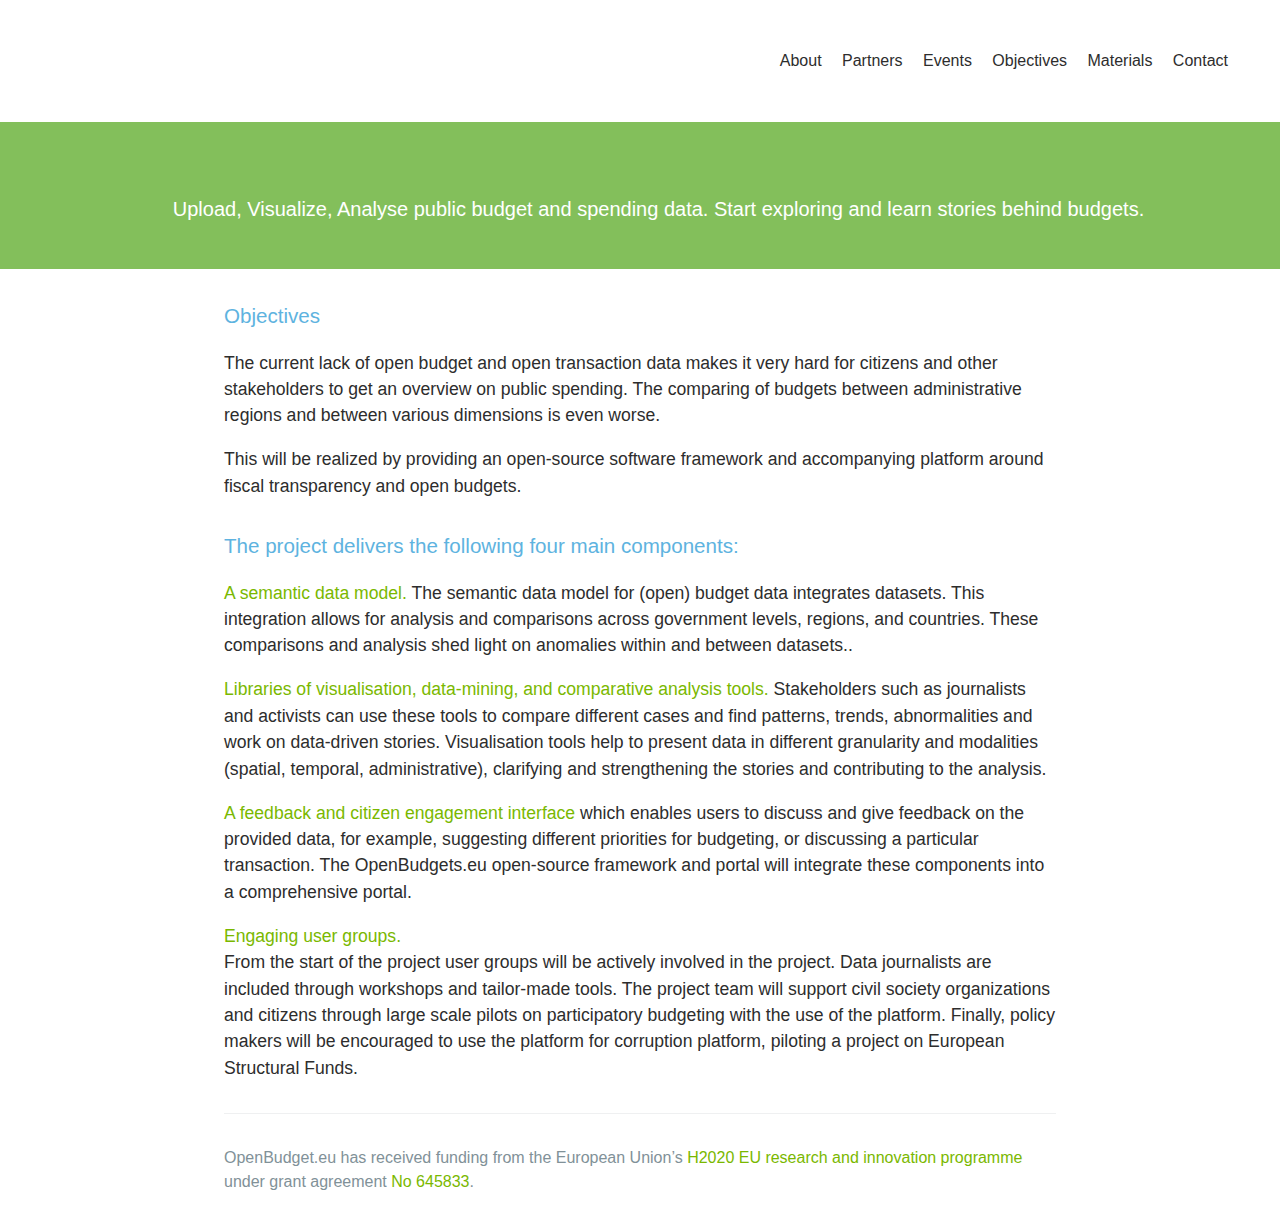
<file: index.html>
<html lang="en-us">
  <head>
    <meta charset="UTF-8">
    <title>Openbudgets.eu</title>
    <meta name="viewport" content="width=device-width, initial-scale=1">
    <link rel="stylesheet" type="text/css" href="stylesheets/normalize.css" media="screen">
    <link href='https://fonts.googleapis.com/css?family=Open+Sans:400,700' rel='stylesheet' type='text/css'>
    <link rel="stylesheet" type="text/css" href="stylesheets/stylesheet.css" media="screen">
    <link rel="stylesheet" type="text/css" href="stylesheets/github-light.css" media="screen">
  </head>
  <body>

<header>
    <section class="page-header">
      <h1 class="project-name">OpenBudgets.eu</h1>
      

<nav class="hidden-xs" role="navigation" id="header-nav">
<ul class="nav-simple" id="nav-secondary">
<li><a href="#">About</a></li>
<li><a href="#">Partners</a></li>
<li><a href="/events.html">Events</a></li>
<li><a href="#">Objectives</a></li>
<li><a href="#">Materials</a></li>
<li><a href="#">Contact</a></li>
</ul>

<!-- <div class="social-links" id="nav-social">
<a href="http://www.facebook.com" class="facebook"><i class="fa fa-facebook"></i></a>
<a href="https://twitter.com" class="twitter"><i class="fa fa-twitter"></i></a>
</div>-->
</nav>
</header>
      
      <div class="banner">
      <h2 class="project-tagline">Upload, Visualize, Analyse public budget and spending data. Start exploring and learn stories behind budgets.</h2>
    </section>
    </div>
    


    <section class="main-content">
      <h3>
<a id="welcome-to-github-pages" class="anchor" href="#welcome-to-github-pages" aria-hidden="true"><span class="octicon octicon-link"></span></a>Objectives</h3>

<p>The current lack of open budget and open transaction data makes it very hard for citizens and other stakeholders to get an overview on public spending. The comparing of budgets between administrative regions and between various dimensions is even worse.</p>

<p>This will be realized by providing an open-source software framework and accompanying platform around fiscal transparency and open budgets.</p>

<h3>
<a id="designer-templates" class="anchor" href="#designer-templates" aria-hidden="true"><span class="octicon octicon-link"></span></a>The project delivers the following four main components:</h3>

<p><a href="#" class="user-mention">A semantic data model.</a> The semantic data model for (open) budget data integrates datasets. This integration allows for analysis and comparisons across government levels, regions, and countries. These comparisons and analysis shed light on anomalies within and between datasets..</p>

<p><a href="#" class="user-mention">Libraries of visualisation, data-mining, and comparative analysis tools.</a> Stakeholders such as journalists and activists can use these tools to compare different cases and find patterns, trends, abnormalities and work on data-driven stories. Visualisation tools help to present data in different granularity and modalities (spatial, temporal, administrative), clarifying and strengthening the stories and contributing to the analysis.</p>

<p><a href="#" class="user-mention">A feedback and citizen engagement interface</a> which enables users to discuss and give feedback on the provided data, for example, suggesting different priorities for budgeting, or discussing a particular transaction. The OpenBudgets.eu open-source framework and portal will integrate these components into a comprehensive portal.</p>

<p><a href="#" class="user-mention">Engaging user groups.</a></br> From the start of the project user groups will be actively involved in the project. Data journalists are included through workshops and tailor-made tools. The project team will support civil society organizations and citizens through large scale pilots on participatory budgeting with the use of the platform. Finally, policy makers will be encouraged to use the platform for corruption platform, piloting a project on European Structural Funds.</p>

      <footer class="site-footer">

        <span class="site-footer-credits">OpenBudget.eu has received funding from the European Union’s <a href="#">H2020 EU research and innovation programme</a> under grant agreement <a href="http://cordis.europa.eu/project/rcn/194394_en.html">No 645833</a>.</span>
      </footer>

    </section>

  
  </body>
</html>
</file>
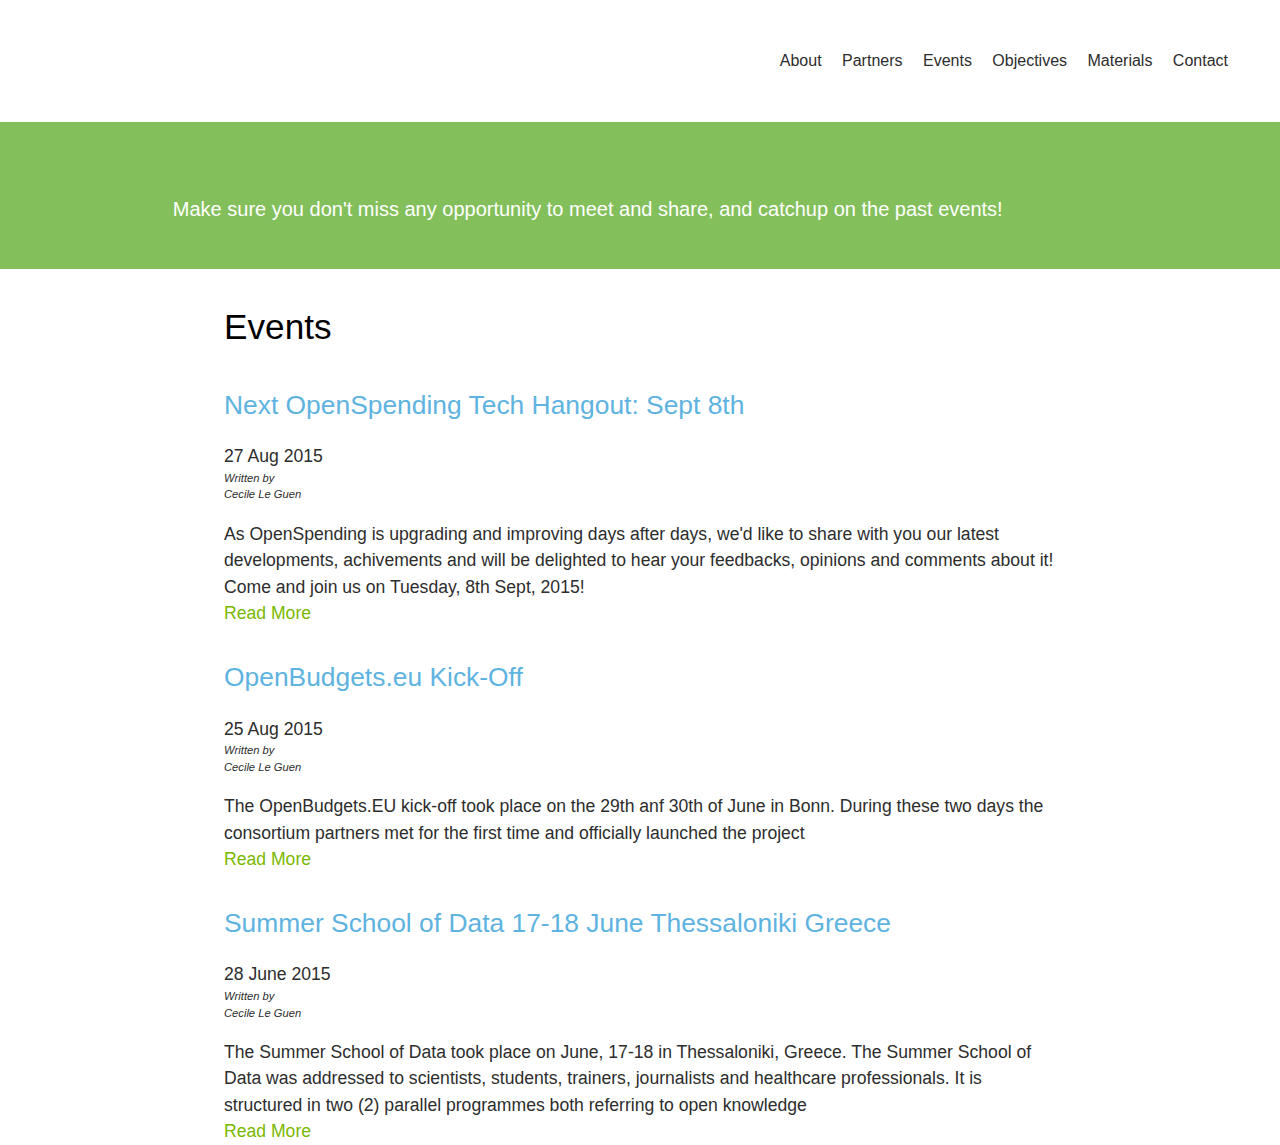
<file: events.html>
<html lang="en-us">
  <head>
    <meta charset="UTF-8">
    <title>Openbudgets.eu</title>
    <meta name="viewport" content="width=device-width, initial-scale=1">
    <link rel="stylesheet" type="text/css" href="stylesheets/normalize.css" media="screen">
    <link href='https://fonts.googleapis.com/css?family=Open+Sans:400,700' rel='stylesheet' type='text/css'>
    <link rel="stylesheet" type="text/css" href="stylesheets/stylesheet.css" media="screen">
    <link rel="stylesheet" type="text/css" href="stylesheets/github-light.css" media="screen">
  </head>
  <body>

<header>
    <section class="page-header">
      <h1 class="project-name">OpenBudgets.eu</h1>
      

<nav class="hidden-xs" role="navigation" id="header-nav">
<ul class="nav-simple" id="nav-secondary">
<li><a href="/">About</a></li>
<li><a href="#">Partners</a></li>
<li><a href="/events.html">Events</a></li>
<li><a href="#">Objectives</a></li>
<li><a href="#">Materials</a></li>
<li><a href="#">Contact</a></li>
</ul>
</nav>
</header>
      
      <div class="banner">
      <h2 class="project-tagline">Make sure you don't miss any opportunity to meet and share, and catchup on the past events!</h2>
    </section>
    </div>


<section class="main-content">
<article class="post-content">
    
    <h1 class="post-title" style="float:none;">Events</h1>
    

<h2 class="post-title">Next OpenSpending Tech Hangout: Sept 8th</h2>
<p>27 Aug 2015</p>

<div class="author">Written by
  <ul>
    
    <li>Cecile Le Guen</li>
    
  </ul>
</div>

<p> As OpenSpending is upgrading and improving days after days, we'd like to share with you our latest developments, achivements and will be delighted to hear your feedbacks, opinions and comments about it! Come and join us on Tuesday, 8th Sept, 2015!
<br>
<a href="#" class="post-link">Read More</a></p>
    
<h2 class="post-title"> OpenBudgets.eu Kick-Off</h2>
<p>25 Aug 2015</p>

<div class="author">Written by
  <ul>
    
    <li>Cecile Le Guen</li>
    
  </ul>
</div>

<p>The OpenBudgets.EU kick-off took place on the 29th anf 30th of June in Bonn. During these two days the consortium partners met for the first time and officially launched the project 
<br>
<a href="#" class="post-link">Read More</a></p>

<h2 class="post-title">Summer School of Data 17-18 June Thessaloniki Greece</h2>
<p>28 June 2015</p>

<div class="author">Written by
  <ul>
    
    <li>Cecile Le Guen</li>
    
  </ul>
</div>

<p>The Summer School of Data took place on June, 17-18 in Thessaloniki, Greece. The Summer School of Data was addressed to scientists, students, trainers, journalists and healthcare professionals. It is structured in two (2) parallel programmes both referring to open knowledge
<br>
<a href="#" class="post-link">Read More</a></p>

  </article>

    </section>

  
  </body>
</html>
</file>
<file: stylesheets/stylesheet.css>
* {
  box-sizing: border-box; }

body {
  padding: 0;
  margin: 0;
  color: #2d2d2d;
  font-family: "OpenSansRegular",Helvetica,Arial,sans-serif;
  font-size: 16px;
  line-height: 1.5;
  }

a {
  color: #1e6bb8;
  text-decoration: none; }
  a:hover {
    text-decoration: underline; }
    

header {
    display: block;
    margin: 20px 5px 20px 15px;
}

header #header-nav {
    float: right;
    position: relative;
}
header #header-nav {
    min-height: 1px;
    padding-left: 15px;
    padding-right: 15px;
    position: relative;
    text-align: right;
    display: block;
}

header #header-nav {
    text-align: right;
}

h1 {
  float:left;
}

#nav-secondary {
    color: #8e8e8e;
    font-size: 16px;
    line-height: 1em;
    margin-bottom: 17px;
    margin-left: 0;
    margin-top: 17px;
    vertical-align: middle;
}

.nav-simple {
    list-style: outside none none;
}
.nav-simple {
    display: inline-block;
    list-style: outside none none;
    padding: 0;
}
ul, ol {
    margin-bottom: 11px;
    margin-top: 0;
}

li { display: inline;
}

#nav-secondary a:link, #nav-secondary a:visited {
    color: #2d2d2d;
}
.nav-simple li a {
    margin-right: 16px;
    padding: 3px 0;
}

.nav-simple li a:hover, li a.active {
    color: #99c862;
}

a {
    color: #7ab800;
    text-decoration: none;
}

.social-links a {
    border: 1px solid #333;
    border-radius: 16px;
    color: #333;
    display: inline-block;
    height: 32px;
    line-height: 30px;
    margin-left: 10px;
    text-align: center;
    width: 32px;
}


.fa {
    -moz-osx-font-smoothing: grayscale;
    display: inline-block;
    font-family: FontAwesome;
    font-style: normal;
    font-weight: normal;
    line-height: 1;
}

.btn {
  display: inline-block;
  margin-bottom: 1rem;
  color: rgba(255, 255, 255, 0.7);
  background-color: rgba(255, 255, 255, 0.08);
  border-color: rgba(255, 255, 255, 0.2);
  border-style: solid;
  border-width: 1px;
  border-radius: 0.3rem;
  transition: color 0.2s, background-color 0.2s, border-color 0.2s; }
  .btn + .btn {
    margin-left: 1rem; }

.btn:hover {
  color: rgba(255, 255, 255, 0.8);
  text-decoration: none;
  background-color: rgba(255, 255, 255, 0.2);
  border-color: rgba(255, 255, 255, 0.3); }
  
  .banner {
    background: #83bf5b none repeat scroll 0 0;
    position: relative;
    color: white;
    padding: 0.8rem;
}

@media screen and (min-width: 64em) {
  .btn {
    padding: 0.75rem 1rem; } }

@media screen and (min-width: 42em) and (max-width: 64em) {
  .btn {
    padding: 0.6rem 0.9rem;
    font-size: 0.9rem; } }

@media screen and (max-width: 42em) {
  .btn {
    display: block;
    width: 100%;
    padding: 0.75rem;
    font-size: 0.9rem; }
    .btn + .btn {
      margin-top: 1rem;
      margin-left: 0; } }

.page-header {
  margin-top: 20px;
  min-height: 5.1rem;
  color: transparent;
  text-align: center;
  background-repeat: no-repeat;
  background-image: url("http://happyinteriorblog.com/wp-content/uploads/2015/08/logo-ob_800px.png"); 
  	background-size: 400px ;
}

@media screen and (min-width: 64em) {
  .page-header {
    padding: 1rem 1rem; } }

@media screen and (min-width: 42em) and (max-width: 64em) {
  .page-header {
    padding: 3rem 4rem; } }

@media screen and (max-width: 42em) {
  .page-header {
    padding: 2rem 1rem; } }

.project-name {
  margin-top: 0;
  margin-bottom: 0.1rem; }
  

@media screen and (min-width: 64em) {
  .project-name {
    font-size: 3.25rem; } }

@media screen and (min-width: 42em) and (max-width: 64em) {
  .project-name {
    font-size: 2.25rem; } }

@media screen and (max-width: 42em) {
  .project-name {
    font-size: 1.75rem; } }

.project-tagline {
    /*color: #333333;*/
    font-weight: normal;
    margin-bottom: 2rem;
    margin-left: 10rem;
    margin-top: 60px;
    /*opacity: 0.7;*/
}

@media screen and (min-width: 64em) {
  .project-tagline {
    font-size: 1.25rem; } }

@media screen and (min-width: 42em) and (max-width: 64em) {
  .project-tagline {
    font-size: 1.15rem; } }

@media screen and (max-width: 42em) {
  .project-tagline {
    font-size: 1rem; } }

.main-content :first-child {
  margin-top: 0; }
.main-content img {
  max-width: 100%; }
.main-content h1, .main-content h2, .main-content h3, .main-content h4, .main-content h5, .main-content h6 {
  margin-top: 2rem;
  margin-bottom: 1rem;
  font-weight: normal;
  color: #5EB3E0; }
.main-content p {
  margin-bottom: 1em; }
.main-content code {
  padding: 2px 4px;
  font-family: Consolas, "Liberation Mono", Menlo, Courier, monospace;
  font-size: 0.9rem;
  color: #383e41;
  background-color: #f3f6fa;
  border-radius: 0.3rem; }
.main-content pre {
  padding: 0.8rem;
  margin-top: 0;
  margin-bottom: 1rem;
  font: 1rem Consolas, "Liberation Mono", Menlo, Courier, monospace;
  color: #567482;
  word-wrap: normal;
  background-color: #f3f6fa;
  border: solid 1px #dce6f0;
  border-radius: 0.3rem; }
  .main-content pre > code {
    padding: 0;
    margin: 0;
    font-size: 0.9rem;
    color: #567482;
    word-break: normal;
    white-space: pre;
    background: transparent;
    border: 0; }
.main-content .highlight {
  margin-bottom: 1rem; }
  .main-content .highlight pre {
    margin-bottom: 0;
    word-break: normal; }
.main-content .highlight pre, .main-content pre {
  padding: 0.8rem;
  overflow: auto;
  font-size: 0.9rem;
  line-height: 1.45;
  border-radius: 0.3rem; }
.main-content pre code, .main-content pre tt {
  display: inline;
  max-width: initial;
  padding: 0;
  margin: 0;
  overflow: initial;
  line-height: inherit;
  word-wrap: normal;
  background-color: transparent;
  border: 0; }
  .main-content pre code:before, .main-content pre code:after, .main-content pre tt:before, .main-content pre tt:after {
    content: normal; }
.main-content ul, .main-content ol {
  margin-top: 0; }
.main-content blockquote {
  padding: 0 1rem;
  margin-left: 0;
  color: #819198;
  border-left: 0.3rem solid #dce6f0; }
  .main-content blockquote > :first-child {
    margin-top: 0; }
  .main-content blockquote > :last-child {
    margin-bottom: 0; }
.main-content table {
  display: block;
  width: 100%;
  overflow: auto;
  word-break: normal;
  word-break: keep-all; }
  .main-content table th {
    font-weight: bold; }
  .main-content table th, .main-content table td {
    padding: 0.5rem 1rem;
    border: 1px solid #e9ebec; }
.main-content dl {
  padding: 0; }
  .main-content dl dt {
    padding: 0;
    margin-top: 1rem;
    font-size: 1rem;
    font-weight: bold; }
  .main-content dl dd {
    padding: 0;
    margin-bottom: 1rem; }
.main-content hr {
  height: 2px;
  padding: 0;
  margin: 1rem 0;
  background-color: #eff0f1;
  border: 0; }

@media screen and (min-width: 64em) {
  .main-content {
    max-width: 64rem;
    padding: 2rem 6rem;
    margin: 0 auto;
    font-size: 1.1rem; } }

@media screen and (min-width: 42em) and (max-width: 64em) {
  .main-content {
    padding: 2rem 4rem;
    font-size: 1.1rem; } }

@media screen and (max-width: 42em) {
  .main-content {
    padding: 2rem 1rem;
    font-size: 1rem; } }

.site-footer {
  padding-top: 2rem;
  margin-top: 2rem;
  border-top: solid 1px #eff0f1; }

.site-footer-owner {
  display: block;
  font-weight: bold; }

.site-footer-credits {
  color: #819198; }

@media screen and (min-width: 64em) {
  .site-footer {
    font-size: 1rem; } }

@media screen and (min-width: 42em) and (max-width: 64em) {
  .site-footer {
    font-size: 1rem; } }

@media screen and (max-width: 42em) {
  .site-footer {
    font-size: 0.9rem; } }

/**** Events page styles ****/

.post .post-content, .docs .post-content {
    text-align: left;
}
.post-content {
    display: block;
    float: left;
}

.main-content h1 {
	float: none;
	color: black;
}

.post .post-content h1, .docs .post-content h1 {
    font-size: 2.6em;
     margin-bottom: 0.5em;
     line-height: 1.2;
}

.post .post-content h2, .docs .post-content h2 {
    font-size: 1.4em;
    font-weight: 700;
    line-height: 1.3em;
    margin-bottom: 0.4em;
}

.post .post-content p, .docs .post-content p {
 font-size: 0.9375rem;
    line-height: 1.6em;
    margin-bottom: 1.5em;
}

.post-content p{
margin-bottom: 0em;
}

.author {
font-size: 0.7rem;
font-style: italic;
}

.author ul {
margin-left: -2.5rem;
}

.post .post-content .author, .docs .post-content .author {
    font-family: "Lora",Georgia,Cambria,"Times New Roman",Times,serif;
    font-style: italic;
    margin-bottom: 1.5em;
    margin-top: -1em;
}

.post .post-content .author ul, .docs .post-content .author ul {
    display: inline;
    padding: 0;
}
.post .post-content ul, .docs .post-content ul {
    list-style-type: disc;
    margin-bottom: 0.75em;
    padding-left: 1.5em;
}

.post .post-content p, .docs .post-content p {
    
    font-size: 0.9375rem;
    line-height: 1.6em;
    margin-bottom: 1.5em;
}
</file>
<file: stylesheets/github-light.css>
/*
   Copyright 2014 GitHub Inc.

   Licensed under the Apache License, Version 2.0 (the "License");
   you may not use this file except in compliance with the License.
   You may obtain a copy of the License at

       http://www.apache.org/licenses/LICENSE-2.0

   Unless required by applicable law or agreed to in writing, software
   distributed under the License is distributed on an "AS IS" BASIS,
   WITHOUT WARRANTIES OR CONDITIONS OF ANY KIND, either express or implied.
   See the License for the specific language governing permissions and
   limitations under the License.

*/

.pl-c /* comment */ {
  color: #969896;
}

.pl-c1      /* constant, markup.raw, meta.diff.header, meta.module-reference, meta.property-name, support, support.constant, support.variable, variable.other.constant */,
.pl-s .pl-v /* string variable */ {
  color: #0086b3;
}

.pl-e  /* entity */,
.pl-en /* entity.name */ {
  color: #795da3;
}

.pl-s .pl-s1 /* string source */,
.pl-smi      /* storage.modifier.import, storage.modifier.package, storage.type.java, variable.other, variable.parameter.function */ {
  color: #333;
}

.pl-ent /* entity.name.tag */ {
  color: #63a35c;
}

.pl-k /* keyword, storage, storage.type */ {
  color: #a71d5d;
}

.pl-pds              /* punctuation.definition.string, string.regexp.character-class */,
.pl-s                /* string */,
.pl-s .pl-pse .pl-s1 /* string punctuation.section.embedded source */,
.pl-sr               /* string.regexp */,
.pl-sr .pl-cce       /* string.regexp constant.character.escape */,
.pl-sr .pl-sra       /* string.regexp string.regexp.arbitrary-repitition */,
.pl-sr .pl-sre       /* string.regexp source.ruby.embedded */ {
  color: #183691;
}

.pl-v /* variable */ {
  color: #ed6a43;
}

.pl-id /* invalid.deprecated */ {
  color: #b52a1d;
}

.pl-ii /* invalid.illegal */ {
  background-color: #b52a1d;
  color: #f8f8f8;
}

.pl-sr .pl-cce /* string.regexp constant.character.escape */ {
  color: #63a35c;
  font-weight: bold;
}

.pl-ml /* markup.list */ {
  color: #693a17;
}

.pl-mh        /* markup.heading */,
.pl-mh .pl-en /* markup.heading entity.name */,
.pl-ms        /* meta.separator */ {
  color: #1d3e81;
  font-weight: bold;
}

.pl-mq /* markup.quote */ {
  color: #008080;
}

.pl-mi /* markup.italic */ {
  color: #333;
  font-style: italic;
}

.pl-mb /* markup.bold */ {
  color: #333;
  font-weight: bold;
}

.pl-md /* markup.deleted, meta.diff.header.from-file */ {
  background-color: #ffecec;
  color: #bd2c00;
}

.pl-mi1 /* markup.inserted, meta.diff.header.to-file */ {
  background-color: #eaffea;
  color: #55a532;
}

.pl-mdr /* meta.diff.range */ {
  color: #795da3;
  font-weight: bold;
}

.pl-mo /* meta.output */ {
  color: #1d3e81;
}
</file>
